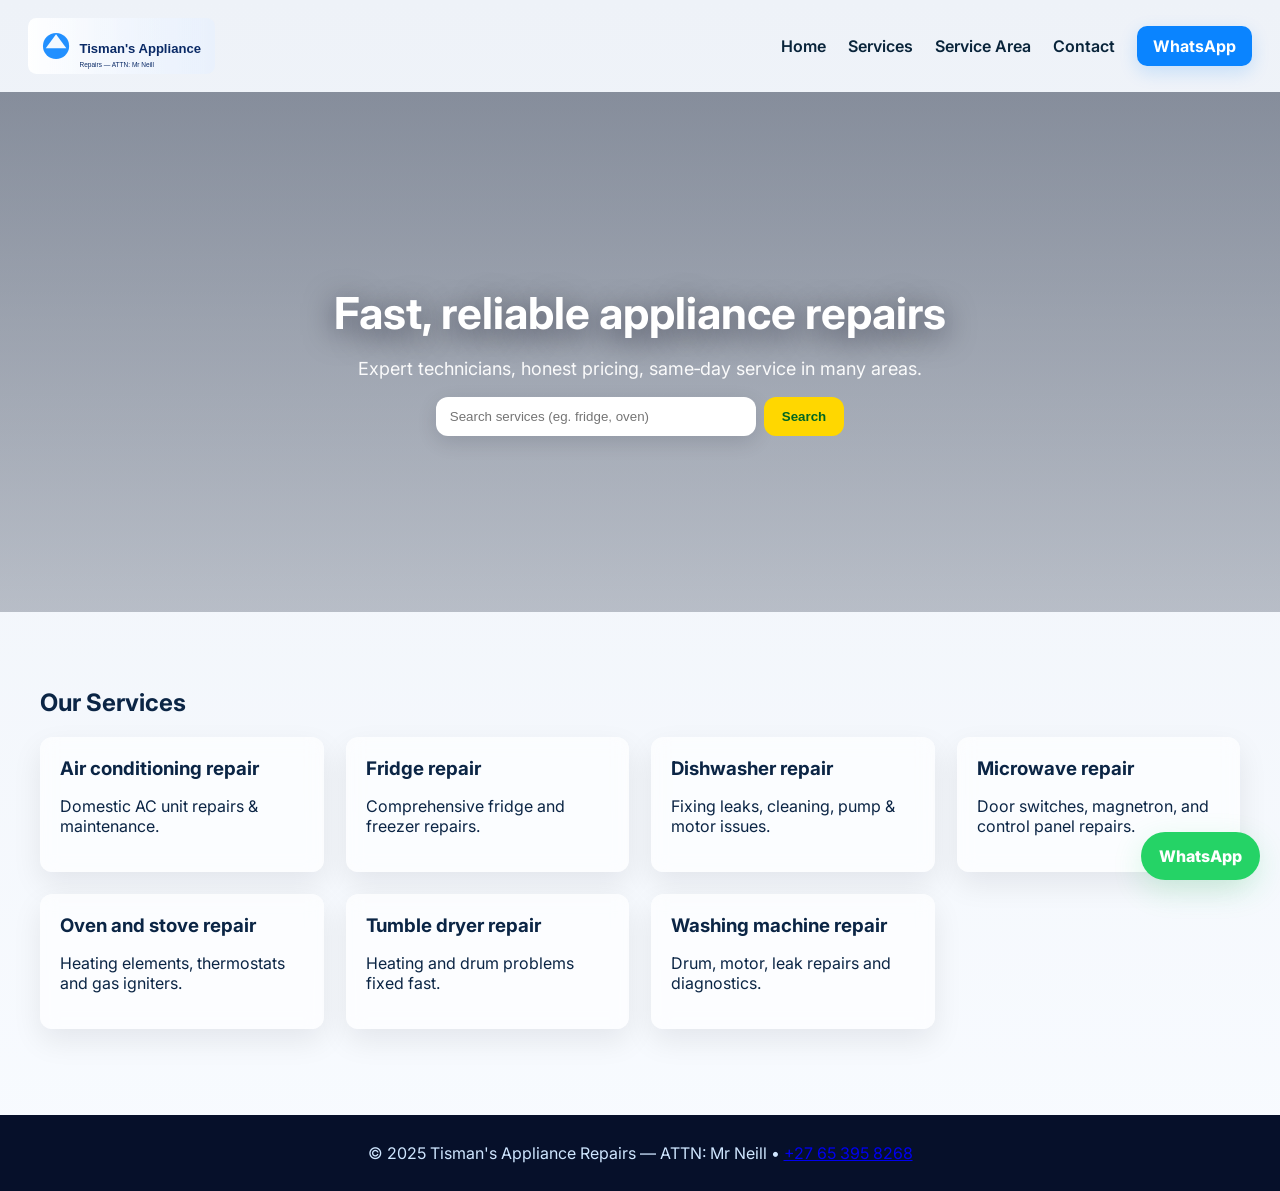
<file: index.html>
<!doctype html>
<html>
<head>
  <meta charset="utf-8">
  <title>Tisman's Appliance Repairs</title>
  <link rel="icon" href="assets/favicon.svg" type="image/svg+xml">
  <meta name="viewport" content="width=device-width,initial-scale=1">
  <link rel="stylesheet" href="css/style.css">
</head>
<body>
<header>
  <div class="logo-wrap">
    <img src="assets/logo.svg" alt="logo">
  </div>
  <nav>
    <a href="index.html">Home</a>
    <a href="services.html">Services</a>
    <a href="areas.html">Service Area</a>
    <a href="contact.html">Contact</a>
    <a class="cta" href="https://wa.me/27653958268">WhatsApp</a>
  </nav>
</header>

<section class="hero">
  <div class="carousel" id="carousel">
    <div class="slide" style="background-image:url('assets/hero1.jpg')">
      <div class="slide-overlay"></div>
      <div class="hero-content">
        <h1>Fast, reliable appliance repairs</h1>
        <p>Expert technicians, honest pricing, same‑day service in many areas.</p>
        <div class="search-box">
          <input id="searchInput" placeholder="Search services (eg. fridge, oven)">
          <button class="search-btn" onclick="searchServices()">Search</button>
        </div>
        <div id="searchResults" class="search-results"></div>
      </div>
    </div>
    <div class="slide" style="background-image:url('assets/hero2.jpg')">
      <div class="slide-overlay"></div>
      <div class="hero-content">
        <h1>We fix fridges, ovens & washing machines</h1>
        <p>Call or WhatsApp for quick diagnosis and quotes.</p>
        <a class="cta" href="https://wa.me/27653958268">Contact on WhatsApp</a>
      </div>
    </div>
  </div>
</section>

<section class="section container">
  <h2>Our Services</h2>
  <div class="card-grid">
    <div class="card service-item"><h3>Air conditioning repair</h3><p>Domestic AC unit repairs & maintenance.</p></div>
    <div class="card service-item"><h3>Fridge repair</h3><p>Comprehensive fridge and freezer repairs.</p></div>
    <div class="card service-item"><h3>Dishwasher repair</h3><p>Fixing leaks, cleaning, pump & motor issues.</p></div>
    <div class="card service-item"><h3>Microwave repair</h3><p>Door switches, magnetron, and control panel repairs.</p></div>
    <div class="card service-item"><h3>Oven and stove repair</h3><p>Heating elements, thermostats and gas igniters.</p></div>
    <div class="card service-item"><h3>Tumble dryer repair</h3><p>Heating and drum problems fixed fast.</p></div>
    <div class="card service-item"><h3>Washing machine repair</h3><p>Drum, motor, leak repairs and diagnostics.</p></div>
  </div>
</section>

<footer class="footer">
  <div>© 2025 Tisman's Appliance Repairs — ATTN: Mr Neill • <a href="https://wa.me/27653958268">+27 65 395 8268</a></div>
</footer>

<a class="whatsapp" href="https://wa.me/27653958268">WhatsApp</a>
<script src="js/script.js"></script>
</body>
</html>
</file>
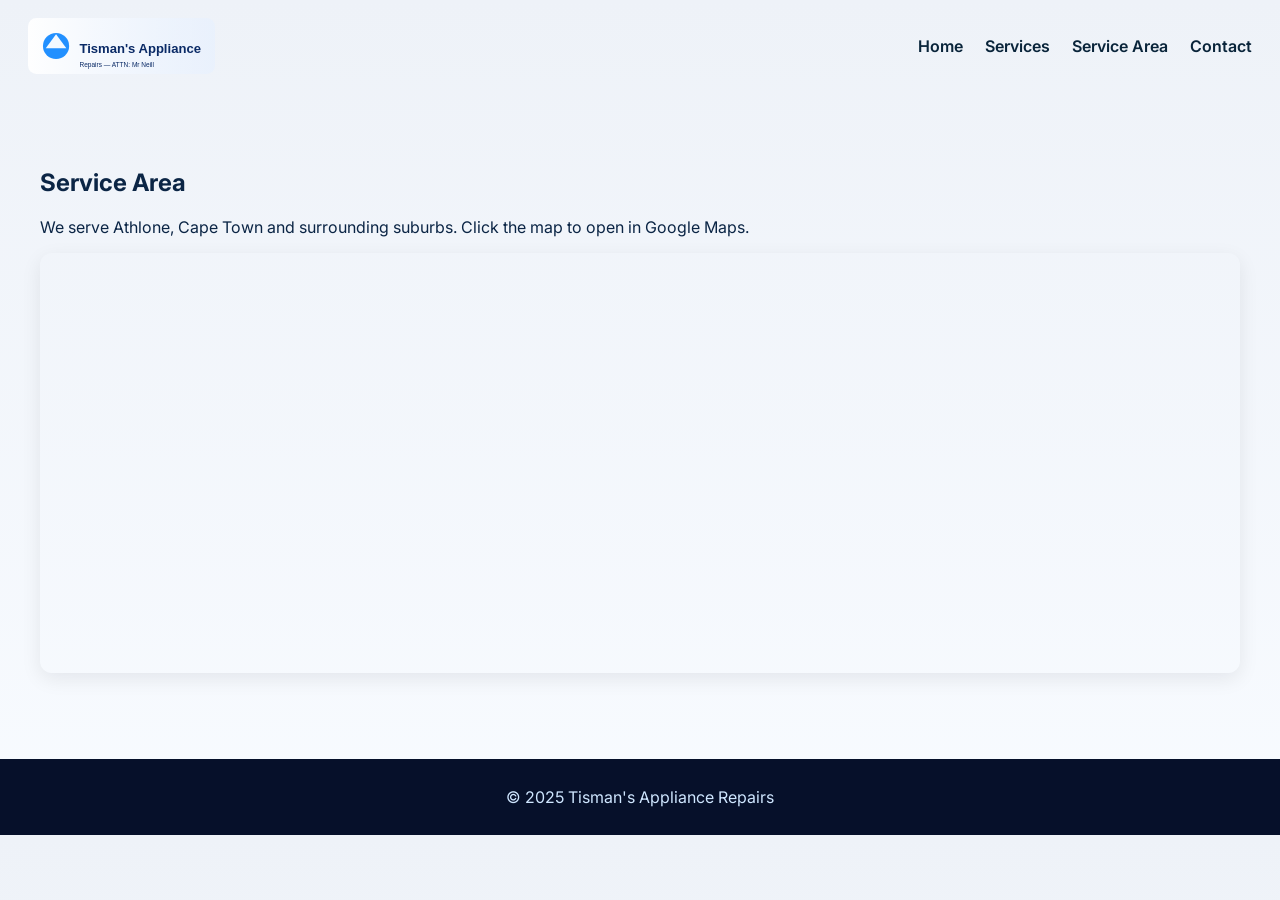
<file: areas.html>
<!doctype html>
<html><head><meta charset="utf-8"><title>Service Areas · Tisman's Appliance Repairs</title><link rel="stylesheet" href="css/style.css"></head><body>
<header>
  <div class="logo-wrap"><img src="assets/logo.svg"></div>
  <nav><a href="index.html">Home</a> <a href="services.html">Services</a> <a href="areas.html">Service Area</a> <a href="contact.html">Contact</a></nav>
</header>

<section class="section container">
  <h2>Service Area</h2>
  <p>We serve Athlone, Cape Town and surrounding suburbs. Click the map to open in Google Maps.</p>
  <div style="width:100%;height:420px;border-radius:12px;overflow:hidden;box-shadow:0 6px 20px rgba(2,6,23,0.08)">
    <iframe width="100%" height="100%" frameborder="0" style="border:0"
      src="https://www.google.com/maps?q=28+Carrington+Ave,+Athlone,+Cape+Town,+7764&output=embed" allowfullscreen>
    </iframe>
  </div>
</section>

<footer class="footer">© 2025 Tisman's Appliance Repairs</footer>
<script src="js/script.js"></script>
</body></html>
</file>
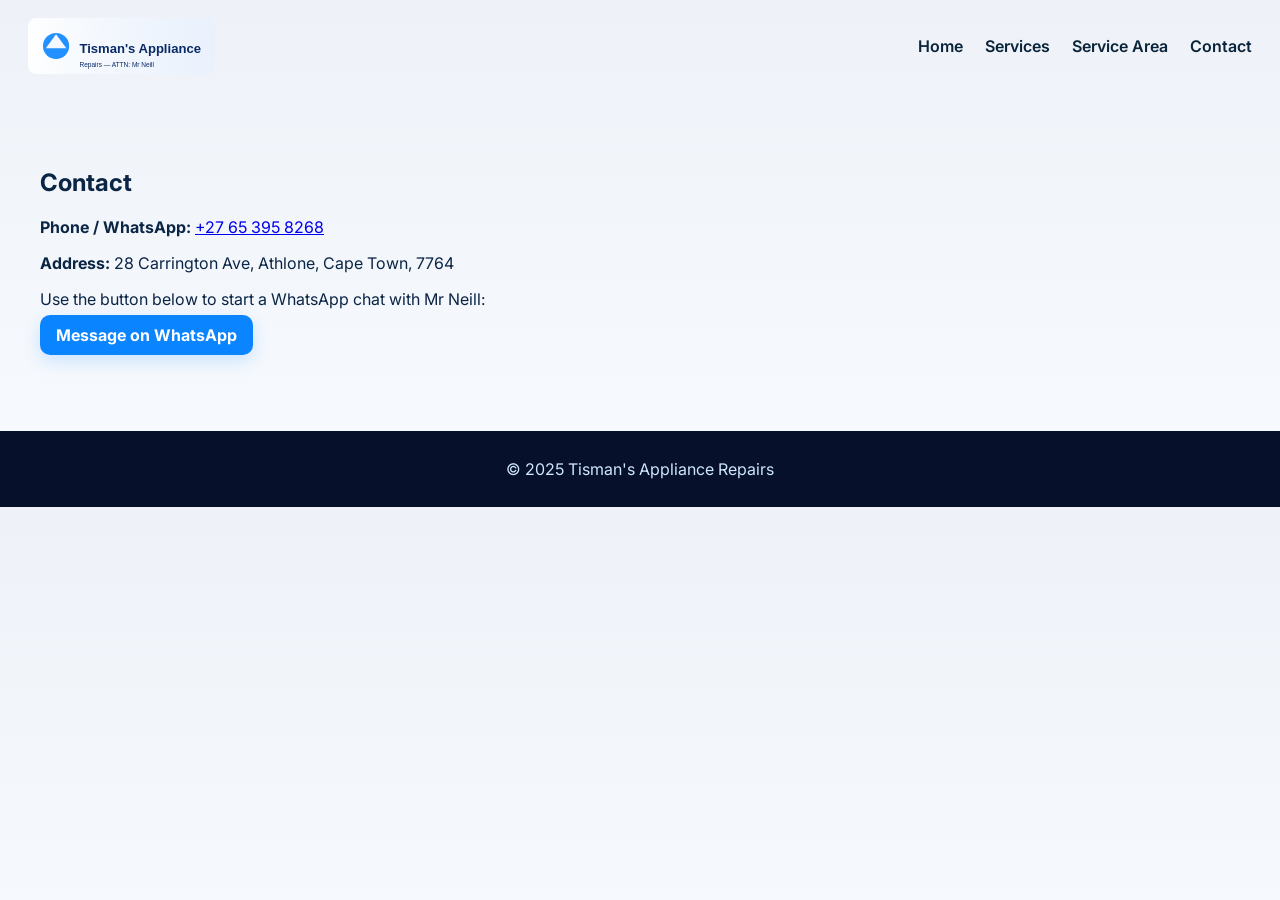
<file: contact.html>
<!doctype html>
<html><head><meta charset="utf-8"><title>Contact · Tisman's Appliance Repairs</title><link rel="stylesheet" href="css/style.css"></head><body>
<header>
  <div class="logo-wrap"><img src="assets/logo.svg"></div>
  <nav><a href="index.html">Home</a> <a href="services.html">Services</a> <a href="areas.html">Service Area</a> <a href="contact.html">Contact</a></nav>
</header>

<section class="section container">
  <h2>Contact</h2>
  <p><strong>Phone / WhatsApp:</strong> <a href="https://wa.me/27653958268">+27 65 395 8268</a></p>
  <p><strong>Address:</strong> 28 Carrington Ave, Athlone, Cape Town, 7764</p>
  <p>Use the button below to start a WhatsApp chat with Mr Neill:</p>
  <a class="cta" href="https://wa.me/27653958268">Message on WhatsApp</a>
</section>

<footer class="footer">© 2025 Tisman's Appliance Repairs</footer>
<script src="js/script.js"></script>
</body></html>
</file>
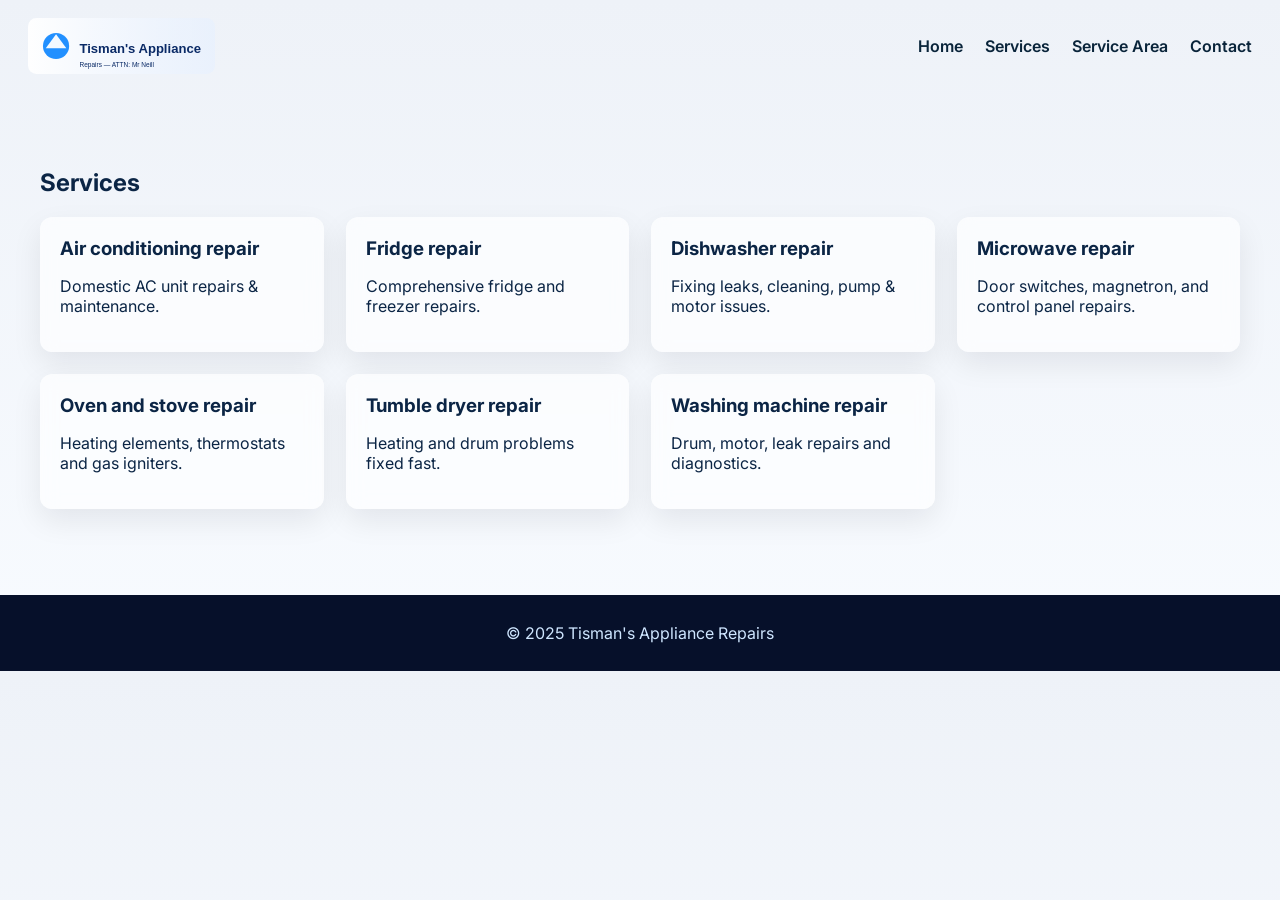
<file: services.html>
<!doctype html>
<html><head><meta charset="utf-8"><title>Services · Tisman's Appliance Repairs</title><link rel="stylesheet" href="css/style.css"></head><body>
<header>
  <div class="logo-wrap"><img src="assets/logo.svg"></div>
  <nav><a href="index.html">Home</a> <a href="services.html">Services</a> <a href="areas.html">Service Area</a> <a href="contact.html">Contact</a></nav>
</header>

<section class="section container">
  <h2>Services</h2>
  <div class="card-grid">
    <div class="card service-item"><h3>Air conditioning repair</h3><p>Domestic AC unit repairs & maintenance.</p></div>
    <div class="card service-item"><h3>Fridge repair</h3><p>Comprehensive fridge and freezer repairs.</p></div>
    <div class="card service-item"><h3>Dishwasher repair</h3><p>Fixing leaks, cleaning, pump & motor issues.</p></div>
    <div class="card service-item"><h3>Microwave repair</h3><p>Door switches, magnetron, and control panel repairs.</p></div>
    <div class="card service-item"><h3>Oven and stove repair</h3><p>Heating elements, thermostats and gas igniters.</p></div>
    <div class="card service-item"><h3>Tumble dryer repair</h3><p>Heating and drum problems fixed fast.</p></div>
    <div class="card service-item"><h3>Washing machine repair</h3><p>Drum, motor, leak repairs and diagnostics.</p></div>
  </div>
</section>

<footer class="footer">© 2025 Tisman's Appliance Repairs</footer>
<script src="js/script.js"></script>
</body></html>
</file>
<file: css/style.css>
@import url('https://fonts.googleapis.com/css2?family=Inter:wght@400;600;800&display=swap');
*{box-sizing:border-box}
body{font-family:Inter,Arial,sans-serif;margin:0;background:linear-gradient(180deg,#eef2f8 0%,#f8fbff 100%);color:#0b2545;}
header{display:flex;align-items:center;justify-content:space-between;padding:18px 28px;background:transparent;position:sticky;top:0;z-index:50;}
.logo-wrap{display:flex;align-items:center;gap:12px}
.logo-wrap img{height:56px}
nav a{margin-left:18px;text-decoration:none;color:#09243a;font-weight:600}
.cta{background:#0a84ff;color:white;padding:10px 16px;border-radius:10px;text-decoration:none;font-weight:700;box-shadow:0 6px 18px rgba(10,132,255,0.18)}
.hero{height:520px;display:flex;align-items:center;justify-content:center;position:relative;overflow:hidden;}
.carousel{width:100%;height:100%;display:flex;transition:transform 0.7s ease;}
.slide{min-width:100%;height:100%;display:flex;align-items:center;justify-content:center;background-size:cover;background-position:center;position:relative}
.slide-overlay{position:absolute;inset:0;background:linear-gradient(180deg, rgba(6,18,42,0.45), rgba(6,18,42,0.25));}
.hero-content{position:relative;z-index:3;color:white;text-align:center;max-width:920px;padding:20px}
.hero h1{font-size:44px;margin-bottom:12px;text-shadow:0 6px 30px rgba(2,6,23,0.6)}
.hero p{font-size:18px;margin-bottom:18px;opacity:0.95}
.search-box{display:flex;gap:8px;justify-content:center;margin-top:12px}
.search-box input{padding:12px 14px;border-radius:12px;border:none;min-width:320px;box-shadow:0 6px 20px rgba(2,6,23,0.12)}
.search-btn{padding:12px 18px;border-radius:12px;border:none;background:#ffd700;color:#062;cursor:pointer;font-weight:700}
.container{max-width:1200px;margin:0 auto;padding:32px}
.section{padding:56px 0}
.card-grid{display:grid;grid-template-columns:repeat(auto-fit,minmax(260px,1fr));gap:22px}
.card{background:rgba(255,255,255,0.65);backdrop-filter: blur(8px) saturate(120%);border-radius:12px;padding:20px;box-shadow:0 12px 30px rgba(2,6,23,0.08)}
.card h3{margin:0 0 10px 0}
.footer{background:#06102a;color:#cfe6ff;padding:28px;text-align:center;margin-top:30px}
.whatsapp{position:fixed;right:20px;bottom:20px;background:#25D366;color:white;padding:14px 18px;border-radius:999px;text-decoration:none;font-weight:800;box-shadow:0 10px 30px rgba(37,211,102,0.18)}
.search-results{margin-top:18px;text-align:center;color:#062}
@media(max-width:720px){.hero h1{font-size:28px}.search-box input{min-width:160px}}
</file>
